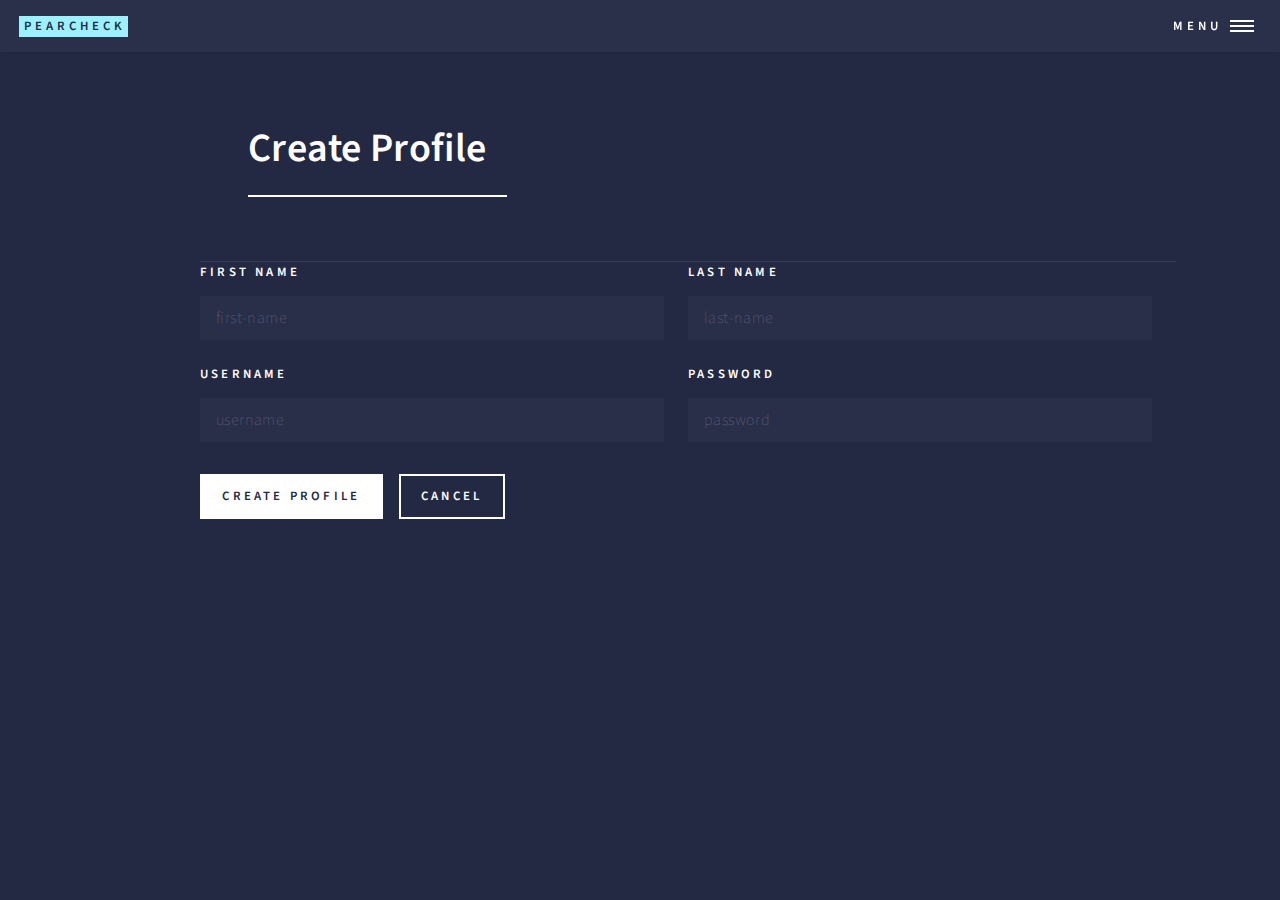
<file: login.html>
<!DOCTYPE HTML>
<!--
	Forty by HTML5 UP
	html5up.net | @ajlkn
	Free for personal and commercial use under the CCA 3.0 license (html5up.net/license)
-->
<html>
	<head>
		<title>PearCheck</title>
		<meta charset='utf-8' />
		<meta name='viewport' content='width=device-width, initial-scale=1, user-scalable=no' />
		<link rel='stylesheet' href='assets/css/main.css' />
		<link rel='stylesheet' href="assets/css/login.css"/>
		<noscript><link rel='stylesheet' href='assets/css/noscript.css' /></noscript>

	</head>
	<body class='is-preload' onload='startLogin()'>

		<!-- Wrapper -->
			<div id='wrapper'>

				<div class="top" id="top">
					<!-- Header -->
					<header id='header'>
						<a href='index.html' class='logo'><strong>PearCheck</strong></a>
						<nav>
							<a href='#menu'>Menu</a>
						</nav>
					</header>

					<!-- Menu -->
					<nav id='menu'>
						<ul class='links'>
							<li><a href='index.html'>Home</a></li>
							<li><a href='more.html'>About Us</a></li>
						</ul>
					</nav>
				</div>

				<!-- <div class="sidenav">
					<ul id='teacher list'>
						<li id="teacher"><button value="t1">Teacher Template</button></li>
					</ul>
				</div> -->

				<div class="main">
					<!-- Main -->
					<div id='main' class='alt'>

						<!-- One -->
							<section id='one'>
								<div class='inner'>
									<header class='major'>
										<h1 id='login header'>Log In</h1>
									</header>
								</div>
							</section>

					</div>

					<!-- Log In -->
					<section id='one'>
						<div class='inner'>
							<section>
								<form method='get' onsubmit='return login(this)' id='form'>
									<div class='fields' id='credentials'>
										<div class='field half'>
											<label for='username'>Username</label>
											<input type='text' name='username' placeholder="username"  id='username' />
										</div>	
										<div class='field half'>
											<label for='password'>Password</label>
											<input type='password' name='text' placeholder="password" id='password' />
										</div>
									</div>
									<ul class='actions'>
										<li><input type='submit' value='Login' class='primary' id='login button'/></li>
										<li><input type='reset' value='Clear' id="clear" /></li>
										<li><button type = 'button' value="Create" class="primary" id="create button" onclick="createTeacher()">Create Profile</button></li>
									</ul>
								</form>
							
							</section>
						</div>
					</section>
				</div>
			</div>

		<!-- Scripts -->
		<script src='assets/js/jquery.min.js'></script>
		<script src='assets/js/jquery.scrolly.min.js'></script>
		<script src='assets/js/jquery.scrollex.min.js'></script>
		<script src='assets/js/browser.min.js'></script>
		<script src='assets/js/breakpoints.min.js'></script>
		<script src='assets/js/util.js'></script>
		<script src='assets/js/main.js'></script>

	<!-- custom scripts -->
		<script src='assets/js/login.js'></script>
	</body>
</html>
</file>
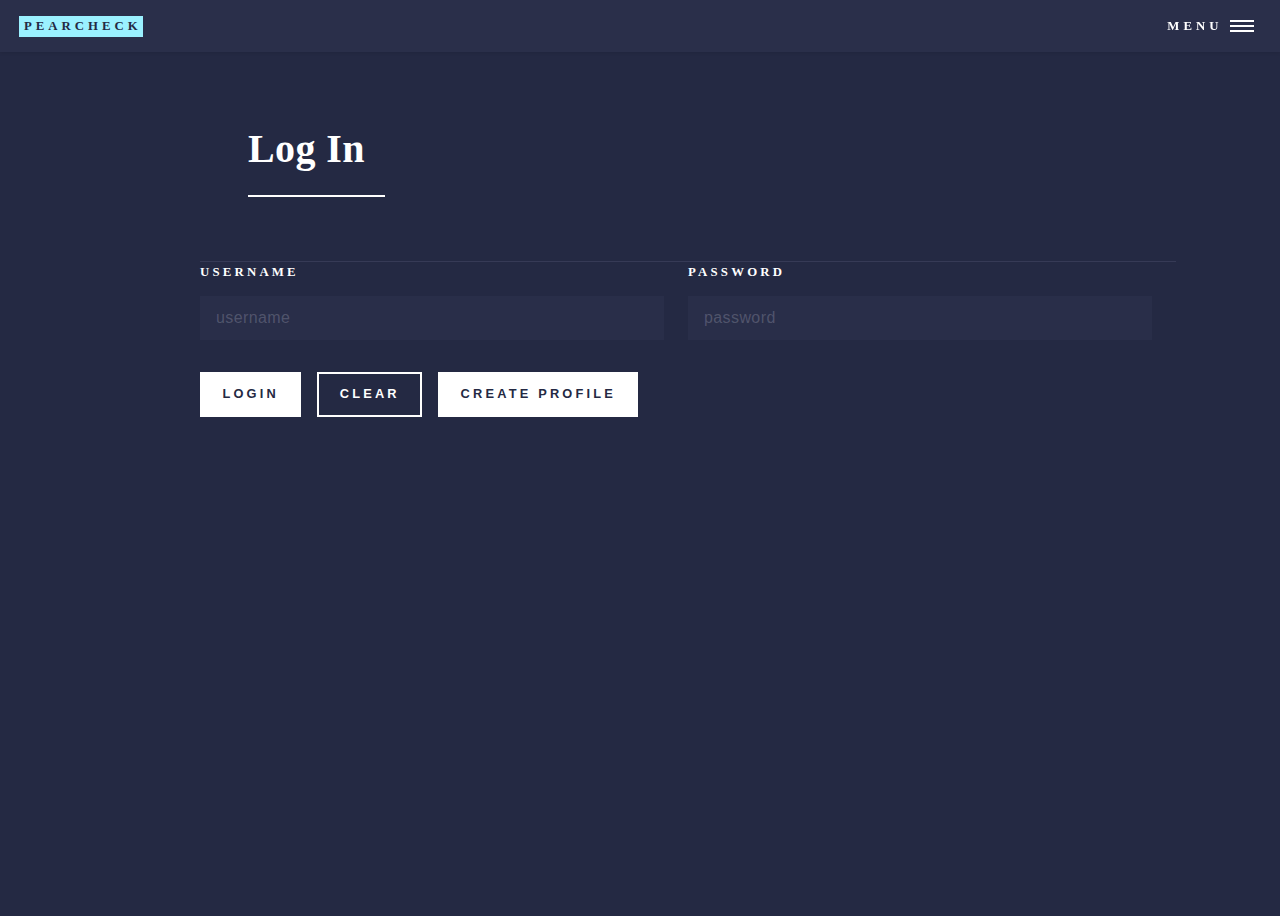
<file: seating.html>
<!DOCTYPE HTML>
<!--
	Forty by HTML5 UP
	html5up.net | @ajlkn
	Free for personal and commercial use under the CCA 3.0 license (html5up.net/license)
-->
<html>
	<head>
		<title>PearCheck</title>
		<meta charset='utf-8' />
		<meta name='viewport' content='width=device-width, initial-scale=1, user-scalable=no' />
		<link rel='stylesheet' href='assets/css/main.css' />
		<link rel='stylesheet' href='assets/css/seating.css' />
		<noscript><link rel='stylesheet' href='assets/css/noscript.css' /></noscript>
	</head>
	<body class='is-preload' onload='startSeating()'>

		<div class="grid_container">
		`	<!-- Wrapper -->
			<div id='wrapper'>

				<div class="top" id="top">
					<!-- Header -->
					<header id='header'>
						<a href='index.html' class='logo' id='logo'><strong>PearCheck</strong></a>
						<nav>
							<a href='#menu'>Menu</a>
						</nav>
					</header>

					<!-- Menu -->
					<nav id='menu'>
						<ul class='links'>
							<li><a href='index.html'>Home</a></li>
							<li><a href='attendance.html'>Check-In</a></li>
							<li><a href='more.html'>About Us</a></li>
						</ul>
						<ul class='actions stacked'>
							<li><a href='login.html' class='button fit'>Log Out</a></li>
						</ul>
					</nav>
				</div>

				<div class="sidenav">
					<ul id='period list'>
						<li><button id="period1" onclick="showPeriod(0)">Period 1</button></li>
						<li><button id="period2" onclick="showPeriod(1)">Period 2</button></li>
						<li><button id="period3" onclick="showPeriod(2)">Period 3</button></li>
						<li><button id="period4" onclick="showPeriod(3)">Period 4</button></li>
						<li><button id="period5" onclick="showPeriod(4)">Period 5</button></li>
						<li><button id="period6" onclick="showPeriod(5)">Period 6</button></li>
					</ul>
				</div>

				<div class="main">
					<!-- Main -->
					<div id='main' class='alt'>

						<!-- One -->
						<section id='one'>
							<div class='inner'>
								<div>
									<header class='major'>
										<h1>Seating Chart</h1>
									</header>
									<!-- <span class='image main'><img src='images/pic11.jpg' alt='' /></span> -->
									<table id='grid'></table>
									<div id='editToggles' style='float:left'>
										<button onclick='toggleEdit()' id='editButton'>edit layout</button>
									</div>
									<div id='dimensions' style='width:100px;display:flex;align-items:center'></div>
								</div>
								<br>
								<br id="after edit button">
								<div>
									<header class='major' id="roster header">
										<h1>Class Roster</h1>
										<button onclick="createStudent()">Create New Student</button>
									</header>
								</div>
							</div>
						</section>

					</div>
				</div>
			</div>
		</div>
			

		<!-- Scripts -->
			<script src='assets/js/jquery.min.js'></script>
			<script src='assets/js/jquery.scrolly.min.js'></script>
			<script src='assets/js/jquery.scrollex.min.js'></script>
			<script src='assets/js/browser.min.js'></script>
			<script src='assets/js/breakpoints.min.js'></script>
			<script src='assets/js/util.js'></script>
			<script src='assets/js/main.js'></script>

		<!-- custom scripts -->
			<script src='assets/js/seating.js'></script>
	</body>
</html>
</file>
<file: assets/css/login.css>
body {
    font-family: Source Sans Pro;
    height: 100vh;
    width: 100vw;
}

#wrapper {
    height: 100vh;
}

.sidenav {
    width: 200px;
    height: 100vh;
    float:left;
    /* background-color: #07485B; */
    position: fixed;
    top: 60px;
    left: 0;
    overflow-y: auto;
}

.sidenav ul li {
    text-decoration: none;
    font-size: 15px;
    color: #fff;
    display: block;
    padding: 20px 24px;
}

.sidenav ul li button:hover {
    color: #aaa8a8;
}

.main {
    float: left;
    margin-left: 200px;
}

#credentials {
    width: 1000px;
}
</file>
<file: assets/css/noscript.css>
/*
	Forty by HTML5 UP
	html5up.net | @ajlkn
	Free for personal and commercial use under the CCA 3.0 license (html5up.net/license)
*/

/* Banner */

	body.is-preload #banner:after {
		opacity: 0.85;
	}

	body.is-preload #banner > .inner {
		-moz-filter: none;
		-webkit-filter: none;
		-ms-filter: none;
		filter: none;
		-moz-transform: none;
		-webkit-transform: none;
		-ms-transform: none;
		transform: none;
		opacity: 1;
	}
</file>
<file: assets/css/seating.css>
.grid {
        border-collapse: collapse;
        table-layout: fixed;

    }
    .grid td {
        cursor: pointer;
        border: 1px solid #ccc;
        text-align: center;
        font-family: sans-serif;
        font-size: 13px;
        background-color: #07485B;
        word-wrap: break-word;
    }
    .grid td.clicked {
        background-color:yellow;
        font-weight:bold; color:red;
    }
    .grid td:hover {
        opacity: 0.5;
    }

    #wrapper {
        height: 100vh;
    }

    .sidenav {
        width: 200px;
        height: 100vh;
        float:left;
        /* background-color: #07485B; */
        position: fixed;
        top: 60px;
        left: 0;
        overflow-y: auto;
    }

    .sidenav ul li {
        text-decoration: none;
        font-size: 15px;
        color: #fff;
        display: block;
        padding: 20px 24px;
    }

    .sidenav ul li button:hover {
        color: #aaa8a8;
    }

    .main {
        float: left;
        margin-left: 200px;
    }

    #cancelEdit {
        margin-left: 20px;
    }

    #width-text {
        margin-right: 10px;
        margin-top: 30px;
        color: white;
        font-weight: bold;
    }

    #width {
        color: black;
        font-weight: bold;
        width: 50px;
    }

    #height-text {
        margin-left: 20px;
        margin-right: 10px;
        margin-top: 30px;
        color: white;
        font-weight: bold;
    }

    #height {
        color: black;
        font-weight: bold;
        width: 50px;
    }

    #dimensions {
        margin-top: 10px;
    }

    #field {
        margin-right: 100px;
    }

    #unlisted-students {
        clear: both;
        color: red;
        margin-top: 30px;
    }

    html {
        overflow-x: hidden;
    }

    body {
        font-family: Source Sans Pro;
        height: 100vh;
        width: 100vw;
    }
</file>
<file: assets/css/main.css>
@import url(fontawesome-all.min.css);
@import url("https://fonts.googleapis.com/css?family=Source+Sans+Pro:300,300italic,600,600italic");

/*
	Forty by HTML5 UP
	html5up.net | @ajlkn
	Free for personal and commercial use under the CCA 3.0 license (html5up.net/license)
*/

html, body, div, span, applet, object,
iframe, h1, h2, h3, h4, h5, h6, p, blockquote,
pre, a, abbr, acronym, address, big, cite,
code, del, dfn, em, img, ins, kbd, q, s, samp,
small, strike, strong, sub, sup, tt, var, b,
u, i, center, dl, dt, dd, ol, ul, li, fieldset,
form, label, legend, table, caption, tbody,
tfoot, thead, tr, th, td, article, aside,
canvas, details, embed, figure, figcaption,
footer, header, hgroup, menu, nav, output, ruby,
section, summary, time, mark, audio, video {
	margin: 0;
	padding: 0;
	border: 0;
	font-size: 100%;
	font: inherit;
	vertical-align: baseline;}

article, aside, details, figcaption, figure,
footer, header, hgroup, menu, nav, section {
	display: block;}

body {
	line-height: 1;
}

ol, ul {
	list-style: none;
}

blockquote, q {
	quotes: none;
}

	blockquote:before, blockquote:after, q:before, q:after {
		content: '';
		content: none;
	}

table {
	border-collapse: collapse;
	border-spacing: 0;
}

body {
	-webkit-text-size-adjust: none;
}

mark {
	background-color: transparent;
	color: inherit;
}

input::-moz-focus-inner {
	border: 0;
	padding: 0;
}

input, select, textarea {
	-moz-appearance: none;
	-webkit-appearance: none;
	-ms-appearance: none;
	appearance: none;
}

/* Basic */

	@-ms-viewport {
		width: device-width;
	}

	body {
		-ms-overflow-style: scrollbar;
	}

	@media screen and (max-width: 480px) {

		html, body {
			min-width: 320px;
		}

	}

	html {
		box-sizing: border-box;
	}

	*, *:before, *:after {
		box-sizing: inherit;
	}

	body {
		background: #242943;
	}

		body.is-preload *, body.is-preload *:before, body.is-preload *:after {
			-moz-animation: none !important;
			-webkit-animation: none !important;
			-ms-animation: none !important;
			animation: none !important;
			-moz-transition: none !important;
			-webkit-transition: none !important;
			-ms-transition: none !important;
			transition: none !important;
		}

/* Type */

	body, input, select, textarea {
		color: #ffffff;
		font-family: "Source Sans Pro", Helvetica, sans-serif;
		font-size: 17pt;
		font-weight: 300;
		letter-spacing: 0.025em;
		line-height: 1.65;
	}

		@media screen and (max-width: 1680px) {

			body, input, select, textarea {
				font-size: 14pt;
			}

		}

		@media screen and (max-width: 1280px) {

			body, input, select, textarea {
				font-size: 12pt;
			}

		}

		@media screen and (max-width: 360px) {

			body, input, select, textarea {
				font-size: 11pt;
			}

		}

	a {
		-moz-transition: color 0.2s ease-in-out, border-bottom-color 0.2s ease-in-out;
		-webkit-transition: color 0.2s ease-in-out, border-bottom-color 0.2s ease-in-out;
		-ms-transition: color 0.2s ease-in-out, border-bottom-color 0.2s ease-in-out;
		transition: color 0.2s ease-in-out, border-bottom-color 0.2s ease-in-out;
		border-bottom: dotted 1px;
		color: inherit;
		text-decoration: none;
	}

		a:hover {
			border-bottom-color: transparent;
			color: #9bf1ff !important;
		}

		a:active {
			color: #53e3fb !important;
		}

	strong, b {
		color: #ffffff;
		font-weight: 600;
	}

	em, i {
		font-style: italic;
	}

	p {
		margin: 0 0 2em 0;
	}

	h1, h2, h3, h4, h5, h6 {
		color: #ffffff;
		font-weight: 600;
		line-height: 1.65;
		margin: 0 0 1em 0;
	}

		h1 a, h2 a, h3 a, h4 a, h5 a, h6 a {
			color: inherit;
			border-bottom: 0;
		}

	h1 {
		font-size: 2.5em;
	}

	h2 {
		font-size: 1.75em;
	}

	h3 {
		font-size: 1.35em;
	}

	h4 {
		font-size: 1.1em;
	}

	h5 {
		font-size: 0.9em;
	}

	h6 {
		font-size: 0.7em;
	}

	@media screen and (max-width: 736px) {

		h1 {
			font-size: 2em;
		}

		h2 {
			font-size: 1.5em;
		}

		h3 {
			font-size: 1.25em;
		}

	}

	sub {
		font-size: 0.8em;
		position: relative;
		top: 0.5em;
	}

	sup {
		font-size: 0.8em;
		position: relative;
		top: -0.5em;
	}

	blockquote {
		border-left: solid 4px rgba(212, 212, 255, 0.1);
		font-style: italic;
		margin: 0 0 2em 0;
		padding: 0.5em 0 0.5em 2em;
	}

	code {
		background: rgba(212, 212, 255, 0.035);
		font-family: "Courier New", monospace;
		font-size: 0.9em;
		margin: 0 0.25em;
		padding: 0.25em 0.65em;
	}

	pre {
		-webkit-overflow-scrolling: touch;
		font-family: "Courier New", monospace;
		font-size: 0.9em;
		margin: 0 0 2em 0;
	}

		pre code {
			display: block;
			line-height: 1.75;
			padding: 1em 1.5em;
			overflow-x: auto;
		}

	hr {
		border: 0;
		border-bottom: solid 1px rgba(212, 212, 255, 0.1);
		margin: 2em 0;
	}

		hr.major {
			margin: 3em 0;
		}

	.align-left {
		text-align: left;
	}

	.align-center {
		text-align: center;
	}

	.align-right {
		text-align: right;
	}

/* Row */

	.row {
		display: flex;
		flex-wrap: wrap;
		box-sizing: border-box;
		align-items: stretch;
	}

		.row > * {
			box-sizing: border-box;
		}

		.row.gtr-uniform > * > :last-child {
			margin-bottom: 0;
		}

		.row.aln-left {
			justify-content: flex-start;
		}

		.row.aln-center {
			justify-content: center;
		}

		.row.aln-right {
			justify-content: flex-end;
		}

		.row.aln-top {
			align-items: flex-start;
		}

		.row.aln-middle {
			align-items: center;
		}

		.row.aln-bottom {
			align-items: flex-end;
		}

		.row > .imp {
			order: -1;
		}

		.row > .col-1 {
			width: 8.33333%;
		}

		.row > .off-1 {
			margin-left: 8.33333%;
		}

		.row > .col-2 {
			width: 16.66667%;
		}

		.row > .off-2 {
			margin-left: 16.66667%;
		}

		.row > .col-3 {
			width: 25%;
		}

		.row > .off-3 {
			margin-left: 25%;
		}

		.row > .col-4 {
			width: 33.33333%;
		}

		.row > .off-4 {
			margin-left: 33.33333%;
		}

		.row > .col-5 {
			width: 41.66667%;
		}

		.row > .off-5 {
			margin-left: 41.66667%;
		}

		.row > .col-6 {
			width: 50%;
		}

		.row > .off-6 {
			margin-left: 50%;
		}

		.row > .col-7 {
			width: 58.33333%;
		}

		.row > .off-7 {
			margin-left: 58.33333%;
		}

		.row > .col-8 {
			width: 66.66667%;
		}

		.row > .off-8 {
			margin-left: 66.66667%;
		}

		.row > .col-9 {
			width: 75%;
		}

		.row > .off-9 {
			margin-left: 75%;
		}

		.row > .col-10 {
			width: 83.33333%;
		}

		.row > .off-10 {
			margin-left: 83.33333%;
		}

		.row > .col-11 {
			width: 91.66667%;
		}

		.row > .off-11 {
			margin-left: 91.66667%;
		}

		.row > .col-12 {
			width: 100%;
		}

		.row > .off-12 {
			margin-left: 100%;
		}

		.row.gtr-0 {
			margin-top: 0;
			margin-left: 0em;
		}

			.row.gtr-0 > * {
				padding: 0 0 0 0em;
			}

			.row.gtr-0.gtr-uniform {
				margin-top: 0em;
			}

				.row.gtr-0.gtr-uniform > * {
					padding-top: 0em;
				}

		.row.gtr-25 {
			margin-top: 0;
			margin-left: -0.5em;
		}

			.row.gtr-25 > * {
				padding: 0 0 0 0.5em;
			}

			.row.gtr-25.gtr-uniform {
				margin-top: -0.5em;
			}

				.row.gtr-25.gtr-uniform > * {
					padding-top: 0.5em;
				}

		.row.gtr-50 {
			margin-top: 0;
			margin-left: -1em;
		}

			.row.gtr-50 > * {
				padding: 0 0 0 1em;
			}

			.row.gtr-50.gtr-uniform {
				margin-top: -1em;
			}

				.row.gtr-50.gtr-uniform > * {
					padding-top: 1em;
				}

		.row {
			margin-top: 0;
			margin-left: -2em;
		}

			.row > * {
				padding: 0 0 0 2em;
			}

			.row.gtr-uniform {
				margin-top: -2em;
			}

				.row.gtr-uniform > * {
					padding-top: 2em;
				}

		.row.gtr-150 {
			margin-top: 0;
			margin-left: -3em;
		}

			.row.gtr-150 > * {
				padding: 0 0 0 3em;
			}

			.row.gtr-150.gtr-uniform {
				margin-top: -3em;
			}

				.row.gtr-150.gtr-uniform > * {
					padding-top: 3em;
				}

		.row.gtr-200 {
			margin-top: 0;
			margin-left: -4em;
		}

			.row.gtr-200 > * {
				padding: 0 0 0 4em;
			}

			.row.gtr-200.gtr-uniform {
				margin-top: -4em;
			}

				.row.gtr-200.gtr-uniform > * {
					padding-top: 4em;
				}

		@media screen and (max-width: 1680px) {

			.row {
				display: flex;
				flex-wrap: wrap;
				box-sizing: border-box;
				align-items: stretch;
			}

				.row > * {
					box-sizing: border-box;
				}

				.row.gtr-uniform > * > :last-child {
					margin-bottom: 0;
				}

				.row.aln-left {
					justify-content: flex-start;
				}

				.row.aln-center {
					justify-content: center;
				}

				.row.aln-right {
					justify-content: flex-end;
				}

				.row.aln-top {
					align-items: flex-start;
				}

				.row.aln-middle {
					align-items: center;
				}

				.row.aln-bottom {
					align-items: flex-end;
				}

				.row > .imp-xlarge {
					order: -1;
				}

				.row > .col-1-xlarge {
					width: 8.33333%;
				}

				.row > .off-1-xlarge {
					margin-left: 8.33333%;
				}

				.row > .col-2-xlarge {
					width: 16.66667%;
				}

				.row > .off-2-xlarge {
					margin-left: 16.66667%;
				}

				.row > .col-3-xlarge {
					width: 25%;
				}

				.row > .off-3-xlarge {
					margin-left: 25%;
				}

				.row > .col-4-xlarge {
					width: 33.33333%;
				}

				.row > .off-4-xlarge {
					margin-left: 33.33333%;
				}

				.row > .col-5-xlarge {
					width: 41.66667%;
				}

				.row > .off-5-xlarge {
					margin-left: 41.66667%;
				}

				.row > .col-6-xlarge {
					width: 50%;
				}

				.row > .off-6-xlarge {
					margin-left: 50%;
				}

				.row > .col-7-xlarge {
					width: 58.33333%;
				}

				.row > .off-7-xlarge {
					margin-left: 58.33333%;
				}

				.row > .col-8-xlarge {
					width: 66.66667%;
				}

				.row > .off-8-xlarge {
					margin-left: 66.66667%;
				}

				.row > .col-9-xlarge {
					width: 75%;
				}

				.row > .off-9-xlarge {
					margin-left: 75%;
				}

				.row > .col-10-xlarge {
					width: 83.33333%;
				}

				.row > .off-10-xlarge {
					margin-left: 83.33333%;
				}

				.row > .col-11-xlarge {
					width: 91.66667%;
				}

				.row > .off-11-xlarge {
					margin-left: 91.66667%;
				}

				.row > .col-12-xlarge {
					width: 100%;
				}

				.row > .off-12-xlarge {
					margin-left: 100%;
				}

				.row.gtr-0 {
					margin-top: 0;
					margin-left: 0em;
				}

					.row.gtr-0 > * {
						padding: 0 0 0 0em;
					}

					.row.gtr-0.gtr-uniform {
						margin-top: 0em;
					}

						.row.gtr-0.gtr-uniform > * {
							padding-top: 0em;
						}

				.row.gtr-25 {
					margin-top: 0;
					margin-left: -0.5em;
				}

					.row.gtr-25 > * {
						padding: 0 0 0 0.5em;
					}

					.row.gtr-25.gtr-uniform {
						margin-top: -0.5em;
					}

						.row.gtr-25.gtr-uniform > * {
							padding-top: 0.5em;
						}

				.row.gtr-50 {
					margin-top: 0;
					margin-left: -1em;
				}

					.row.gtr-50 > * {
						padding: 0 0 0 1em;
					}

					.row.gtr-50.gtr-uniform {
						margin-top: -1em;
					}

						.row.gtr-50.gtr-uniform > * {
							padding-top: 1em;
						}

				.row {
					margin-top: 0;
					margin-left: -2em;
				}

					.row > * {
						padding: 0 0 0 2em;
					}

					.row.gtr-uniform {
						margin-top: -2em;
					}

						.row.gtr-uniform > * {
							padding-top: 2em;
						}

				.row.gtr-150 {
					margin-top: 0;
					margin-left: -3em;
				}

					.row.gtr-150 > * {
						padding: 0 0 0 3em;
					}

					.row.gtr-150.gtr-uniform {
						margin-top: -3em;
					}

						.row.gtr-150.gtr-uniform > * {
							padding-top: 3em;
						}

				.row.gtr-200 {
					margin-top: 0;
					margin-left: -4em;
				}

					.row.gtr-200 > * {
						padding: 0 0 0 4em;
					}

					.row.gtr-200.gtr-uniform {
						margin-top: -4em;
					}

						.row.gtr-200.gtr-uniform > * {
							padding-top: 4em;
						}

		}

		@media screen and (max-width: 1280px) {

			.row {
				display: flex;
				flex-wrap: wrap;
				box-sizing: border-box;
				align-items: stretch;
			}

				.row > * {
					box-sizing: border-box;
				}

				.row.gtr-uniform > * > :last-child {
					margin-bottom: 0;
				}

				.row.aln-left {
					justify-content: flex-start;
				}

				.row.aln-center {
					justify-content: center;
				}

				.row.aln-right {
					justify-content: flex-end;
				}

				.row.aln-top {
					align-items: flex-start;
				}

				.row.aln-middle {
					align-items: center;
				}

				.row.aln-bottom {
					align-items: flex-end;
				}

				.row > .imp-large {
					order: -1;
				}

				.row > .col-1-large {
					width: 8.33333%;
				}

				.row > .off-1-large {
					margin-left: 8.33333%;
				}

				.row > .col-2-large {
					width: 16.66667%;
				}

				.row > .off-2-large {
					margin-left: 16.66667%;
				}

				.row > .col-3-large {
					width: 25%;
				}

				.row > .off-3-large {
					margin-left: 25%;
				}

				.row > .col-4-large {
					width: 33.33333%;
				}

				.row > .off-4-large {
					margin-left: 33.33333%;
				}

				.row > .col-5-large {
					width: 41.66667%;
				}

				.row > .off-5-large {
					margin-left: 41.66667%;
				}

				.row > .col-6-large {
					width: 50%;
				}

				.row > .off-6-large {
					margin-left: 50%;
				}

				.row > .col-7-large {
					width: 58.33333%;
				}

				.row > .off-7-large {
					margin-left: 58.33333%;
				}

				.row > .col-8-large {
					width: 66.66667%;
				}

				.row > .off-8-large {
					margin-left: 66.66667%;
				}

				.row > .col-9-large {
					width: 75%;
				}

				.row > .off-9-large {
					margin-left: 75%;
				}

				.row > .col-10-large {
					width: 83.33333%;
				}

				.row > .off-10-large {
					margin-left: 83.33333%;
				}

				.row > .col-11-large {
					width: 91.66667%;
				}

				.row > .off-11-large {
					margin-left: 91.66667%;
				}

				.row > .col-12-large {
					width: 100%;
				}

				.row > .off-12-large {
					margin-left: 100%;
				}

				.row.gtr-0 {
					margin-top: 0;
					margin-left: 0em;
				}

					.row.gtr-0 > * {
						padding: 0 0 0 0em;
					}

					.row.gtr-0.gtr-uniform {
						margin-top: 0em;
					}

						.row.gtr-0.gtr-uniform > * {
							padding-top: 0em;
						}

				.row.gtr-25 {
					margin-top: 0;
					margin-left: -0.375em;
				}

					.row.gtr-25 > * {
						padding: 0 0 0 0.375em;
					}

					.row.gtr-25.gtr-uniform {
						margin-top: -0.375em;
					}

						.row.gtr-25.gtr-uniform > * {
							padding-top: 0.375em;
						}

				.row.gtr-50 {
					margin-top: 0;
					margin-left: -0.75em;
				}

					.row.gtr-50 > * {
						padding: 0 0 0 0.75em;
					}

					.row.gtr-50.gtr-uniform {
						margin-top: -0.75em;
					}

						.row.gtr-50.gtr-uniform > * {
							padding-top: 0.75em;
						}

				.row {
					margin-top: 0;
					margin-left: -1.5em;
				}

					.row > * {
						padding: 0 0 0 1.5em;
					}

					.row.gtr-uniform {
						margin-top: -1.5em;
					}

						.row.gtr-uniform > * {
							padding-top: 1.5em;
						}

				.row.gtr-150 {
					margin-top: 0;
					margin-left: -2.25em;
				}

					.row.gtr-150 > * {
						padding: 0 0 0 2.25em;
					}

					.row.gtr-150.gtr-uniform {
						margin-top: -2.25em;
					}

						.row.gtr-150.gtr-uniform > * {
							padding-top: 2.25em;
						}

				.row.gtr-200 {
					margin-top: 0;
					margin-left: -3em;
				}

					.row.gtr-200 > * {
						padding: 0 0 0 3em;
					}

					.row.gtr-200.gtr-uniform {
						margin-top: -3em;
					}

						.row.gtr-200.gtr-uniform > * {
							padding-top: 3em;
						}

		}

		@media screen and (max-width: 980px) {

			.row {
				display: flex;
				flex-wrap: wrap;
				box-sizing: border-box;
				align-items: stretch;
			}

				.row > * {
					box-sizing: border-box;
				}

				.row.gtr-uniform > * > :last-child {
					margin-bottom: 0;
				}

				.row.aln-left {
					justify-content: flex-start;
				}

				.row.aln-center {
					justify-content: center;
				}

				.row.aln-right {
					justify-content: flex-end;
				}

				.row.aln-top {
					align-items: flex-start;
				}

				.row.aln-middle {
					align-items: center;
				}

				.row.aln-bottom {
					align-items: flex-end;
				}

				.row > .imp-medium {
					order: -1;
				}

				.row > .col-1-medium {
					width: 8.33333%;
				}

				.row > .off-1-medium {
					margin-left: 8.33333%;
				}

				.row > .col-2-medium {
					width: 16.66667%;
				}

				.row > .off-2-medium {
					margin-left: 16.66667%;
				}

				.row > .col-3-medium {
					width: 25%;
				}

				.row > .off-3-medium {
					margin-left: 25%;
				}

				.row > .col-4-medium {
					width: 33.33333%;
				}

				.row > .off-4-medium {
					margin-left: 33.33333%;
				}

				.row > .col-5-medium {
					width: 41.66667%;
				}

				.row > .off-5-medium {
					margin-left: 41.66667%;
				}

				.row > .col-6-medium {
					width: 50%;
				}

				.row > .off-6-medium {
					margin-left: 50%;
				}

				.row > .col-7-medium {
					width: 58.33333%;
				}

				.row > .off-7-medium {
					margin-left: 58.33333%;
				}

				.row > .col-8-medium {
					width: 66.66667%;
				}

				.row > .off-8-medium {
					margin-left: 66.66667%;
				}

				.row > .col-9-medium {
					width: 75%;
				}

				.row > .off-9-medium {
					margin-left: 75%;
				}

				.row > .col-10-medium {
					width: 83.33333%;
				}

				.row > .off-10-medium {
					margin-left: 83.33333%;
				}

				.row > .col-11-medium {
					width: 91.66667%;
				}

				.row > .off-11-medium {
					margin-left: 91.66667%;
				}

				.row > .col-12-medium {
					width: 100%;
				}

				.row > .off-12-medium {
					margin-left: 100%;
				}

				.row.gtr-0 {
					margin-top: 0;
					margin-left: 0em;
				}

					.row.gtr-0 > * {
						padding: 0 0 0 0em;
					}

					.row.gtr-0.gtr-uniform {
						margin-top: 0em;
					}

						.row.gtr-0.gtr-uniform > * {
							padding-top: 0em;
						}

				.row.gtr-25 {
					margin-top: 0;
					margin-left: -0.375em;
				}

					.row.gtr-25 > * {
						padding: 0 0 0 0.375em;
					}

					.row.gtr-25.gtr-uniform {
						margin-top: -0.375em;
					}

						.row.gtr-25.gtr-uniform > * {
							padding-top: 0.375em;
						}

				.row.gtr-50 {
					margin-top: 0;
					margin-left: -0.75em;
				}

					.row.gtr-50 > * {
						padding: 0 0 0 0.75em;
					}

					.row.gtr-50.gtr-uniform {
						margin-top: -0.75em;
					}

						.row.gtr-50.gtr-uniform > * {
							padding-top: 0.75em;
						}

				.row {
					margin-top: 0;
					margin-left: -1.5em;
				}

					.row > * {
						padding: 0 0 0 1.5em;
					}

					.row.gtr-uniform {
						margin-top: -1.5em;
					}

						.row.gtr-uniform > * {
							padding-top: 1.5em;
						}

				.row.gtr-150 {
					margin-top: 0;
					margin-left: -2.25em;
				}

					.row.gtr-150 > * {
						padding: 0 0 0 2.25em;
					}

					.row.gtr-150.gtr-uniform {
						margin-top: -2.25em;
					}

						.row.gtr-150.gtr-uniform > * {
							padding-top: 2.25em;
						}

				.row.gtr-200 {
					margin-top: 0;
					margin-left: -3em;
				}

					.row.gtr-200 > * {
						padding: 0 0 0 3em;
					}

					.row.gtr-200.gtr-uniform {
						margin-top: -3em;
					}

						.row.gtr-200.gtr-uniform > * {
							padding-top: 3em;
						}

		}

		@media screen and (max-width: 736px) {

			.row {
				display: flex;
				flex-wrap: wrap;
				box-sizing: border-box;
				align-items: stretch;
			}

				.row > * {
					box-sizing: border-box;
				}

				.row.gtr-uniform > * > :last-child {
					margin-bottom: 0;
				}

				.row.aln-left {
					justify-content: flex-start;
				}

				.row.aln-center {
					justify-content: center;
				}

				.row.aln-right {
					justify-content: flex-end;
				}

				.row.aln-top {
					align-items: flex-start;
				}

				.row.aln-middle {
					align-items: center;
				}

				.row.aln-bottom {
					align-items: flex-end;
				}

				.row > .imp-small {
					order: -1;
				}

				.row > .col-1-small {
					width: 8.33333%;
				}

				.row > .off-1-small {
					margin-left: 8.33333%;
				}

				.row > .col-2-small {
					width: 16.66667%;
				}

				.row > .off-2-small {
					margin-left: 16.66667%;
				}

				.row > .col-3-small {
					width: 25%;
				}

				.row > .off-3-small {
					margin-left: 25%;
				}

				.row > .col-4-small {
					width: 33.33333%;
				}

				.row > .off-4-small {
					margin-left: 33.33333%;
				}

				.row > .col-5-small {
					width: 41.66667%;
				}

				.row > .off-5-small {
					margin-left: 41.66667%;
				}

				.row > .col-6-small {
					width: 50%;
				}

				.row > .off-6-small {
					margin-left: 50%;
				}

				.row > .col-7-small {
					width: 58.33333%;
				}

				.row > .off-7-small {
					margin-left: 58.33333%;
				}

				.row > .col-8-small {
					width: 66.66667%;
				}

				.row > .off-8-small {
					margin-left: 66.66667%;
				}

				.row > .col-9-small {
					width: 75%;
				}

				.row > .off-9-small {
					margin-left: 75%;
				}

				.row > .col-10-small {
					width: 83.33333%;
				}

				.row > .off-10-small {
					margin-left: 83.33333%;
				}

				.row > .col-11-small {
					width: 91.66667%;
				}

				.row > .off-11-small {
					margin-left: 91.66667%;
				}

				.row > .col-12-small {
					width: 100%;
				}

				.row > .off-12-small {
					margin-left: 100%;
				}

				.row.gtr-0 {
					margin-top: 0;
					margin-left: 0em;
				}

					.row.gtr-0 > * {
						padding: 0 0 0 0em;
					}

					.row.gtr-0.gtr-uniform {
						margin-top: 0em;
					}

						.row.gtr-0.gtr-uniform > * {
							padding-top: 0em;
						}

				.row.gtr-25 {
					margin-top: 0;
					margin-left: -0.3125em;
				}

					.row.gtr-25 > * {
						padding: 0 0 0 0.3125em;
					}

					.row.gtr-25.gtr-uniform {
						margin-top: -0.3125em;
					}

						.row.gtr-25.gtr-uniform > * {
							padding-top: 0.3125em;
						}

				.row.gtr-50 {
					margin-top: 0;
					margin-left: -0.625em;
				}

					.row.gtr-50 > * {
						padding: 0 0 0 0.625em;
					}

					.row.gtr-50.gtr-uniform {
						margin-top: -0.625em;
					}

						.row.gtr-50.gtr-uniform > * {
							padding-top: 0.625em;
						}

				.row {
					margin-top: 0;
					margin-left: -1.25em;
				}

					.row > * {
						padding: 0 0 0 1.25em;
					}

					.row.gtr-uniform {
						margin-top: -1.25em;
					}

						.row.gtr-uniform > * {
							padding-top: 1.25em;
						}

				.row.gtr-150 {
					margin-top: 0;
					margin-left: -1.875em;
				}

					.row.gtr-150 > * {
						padding: 0 0 0 1.875em;
					}

					.row.gtr-150.gtr-uniform {
						margin-top: -1.875em;
					}

						.row.gtr-150.gtr-uniform > * {
							padding-top: 1.875em;
						}

				.row.gtr-200 {
					margin-top: 0;
					margin-left: -2.5em;
				}

					.row.gtr-200 > * {
						padding: 0 0 0 2.5em;
					}

					.row.gtr-200.gtr-uniform {
						margin-top: -2.5em;
					}

						.row.gtr-200.gtr-uniform > * {
							padding-top: 2.5em;
						}

		}

		@media screen and (max-width: 480px) {

			.row {
				display: flex;
				flex-wrap: wrap;
				box-sizing: border-box;
				align-items: stretch;
			}

				.row > * {
					box-sizing: border-box;
				}

				.row.gtr-uniform > * > :last-child {
					margin-bottom: 0;
				}

				.row.aln-left {
					justify-content: flex-start;
				}

				.row.aln-center {
					justify-content: center;
				}

				.row.aln-right {
					justify-content: flex-end;
				}

				.row.aln-top {
					align-items: flex-start;
				}

				.row.aln-middle {
					align-items: center;
				}

				.row.aln-bottom {
					align-items: flex-end;
				}

				.row > .imp-xsmall {
					order: -1;
				}

				.row > .col-1-xsmall {
					width: 8.33333%;
				}

				.row > .off-1-xsmall {
					margin-left: 8.33333%;
				}

				.row > .col-2-xsmall {
					width: 16.66667%;
				}

				.row > .off-2-xsmall {
					margin-left: 16.66667%;
				}

				.row > .col-3-xsmall {
					width: 25%;
				}

				.row > .off-3-xsmall {
					margin-left: 25%;
				}

				.row > .col-4-xsmall {
					width: 33.33333%;
				}

				.row > .off-4-xsmall {
					margin-left: 33.33333%;
				}

				.row > .col-5-xsmall {
					width: 41.66667%;
				}

				.row > .off-5-xsmall {
					margin-left: 41.66667%;
				}

				.row > .col-6-xsmall {
					width: 50%;
				}

				.row > .off-6-xsmall {
					margin-left: 50%;
				}

				.row > .col-7-xsmall {
					width: 58.33333%;
				}

				.row > .off-7-xsmall {
					margin-left: 58.33333%;
				}

				.row > .col-8-xsmall {
					width: 66.66667%;
				}

				.row > .off-8-xsmall {
					margin-left: 66.66667%;
				}

				.row > .col-9-xsmall {
					width: 75%;
				}

				.row > .off-9-xsmall {
					margin-left: 75%;
				}

				.row > .col-10-xsmall {
					width: 83.33333%;
				}

				.row > .off-10-xsmall {
					margin-left: 83.33333%;
				}

				.row > .col-11-xsmall {
					width: 91.66667%;
				}

				.row > .off-11-xsmall {
					margin-left: 91.66667%;
				}

				.row > .col-12-xsmall {
					width: 100%;
				}

				.row > .off-12-xsmall {
					margin-left: 100%;
				}

				.row.gtr-0 {
					margin-top: 0;
					margin-left: 0em;
				}

					.row.gtr-0 > * {
						padding: 0 0 0 0em;
					}

					.row.gtr-0.gtr-uniform {
						margin-top: 0em;
					}

						.row.gtr-0.gtr-uniform > * {
							padding-top: 0em;
						}

				.row.gtr-25 {
					margin-top: 0;
					margin-left: -0.3125em;
				}

					.row.gtr-25 > * {
						padding: 0 0 0 0.3125em;
					}

					.row.gtr-25.gtr-uniform {
						margin-top: -0.3125em;
					}

						.row.gtr-25.gtr-uniform > * {
							padding-top: 0.3125em;
						}

				.row.gtr-50 {
					margin-top: 0;
					margin-left: -0.625em;
				}

					.row.gtr-50 > * {
						padding: 0 0 0 0.625em;
					}

					.row.gtr-50.gtr-uniform {
						margin-top: -0.625em;
					}

						.row.gtr-50.gtr-uniform > * {
							padding-top: 0.625em;
						}

				.row {
					margin-top: 0;
					margin-left: -1.25em;
				}

					.row > * {
						padding: 0 0 0 1.25em;
					}

					.row.gtr-uniform {
						margin-top: -1.25em;
					}

						.row.gtr-uniform > * {
							padding-top: 1.25em;
						}

				.row.gtr-150 {
					margin-top: 0;
					margin-left: -1.875em;
				}

					.row.gtr-150 > * {
						padding: 0 0 0 1.875em;
					}

					.row.gtr-150.gtr-uniform {
						margin-top: -1.875em;
					}

						.row.gtr-150.gtr-uniform > * {
							padding-top: 1.875em;
						}

				.row.gtr-200 {
					margin-top: 0;
					margin-left: -2.5em;
				}

					.row.gtr-200 > * {
						padding: 0 0 0 2.5em;
					}

					.row.gtr-200.gtr-uniform {
						margin-top: -2.5em;
					}

						.row.gtr-200.gtr-uniform > * {
							padding-top: 2.5em;
						}

		}

/* Section/Article */

	section.special, article.special {
		text-align: center;
	}

	header.major {
		width: -moz-max-content;
		width: -webkit-max-content;
		width: -ms-max-content;
		width: max-content;
		margin-bottom: 2em;
	}

		header.major > :first-child {
			margin-bottom: 0;
			width: calc(100% + 0.5em);
		}

			header.major > :first-child:after {
				content: '';
				background-color: #ffffff;
				display: block;
				height: 2px;
				margin: 0.325em 0 0.5em 0;
				width: 100%;
			}

		header.major > p {
			font-size: 0.7em;
			font-weight: 600;
			letter-spacing: 0.25em;
			margin-bottom: 0;
			text-transform: uppercase;
		}

		body.is-ie header.major > :first-child:after {
			max-width: 9em;
		}

		body.is-ie header.major > h1:after {
			max-width: 100% !important;
		}

	@media screen and (max-width: 736px) {

		header.major > p br {
			display: none;
		}

	}

/* Form */

	form {
		margin: 0 0 2em 0;
	}

		form > :last-child {
			margin-bottom: 0;
		}

		form > .fields {
			display: -moz-flex;
			display: -webkit-flex;
			display: -ms-flex;
			display: flex;
			-moz-flex-wrap: wrap;
			-webkit-flex-wrap: wrap;
			-ms-flex-wrap: wrap;
			flex-wrap: wrap;
			width: calc(100% + 3em);
			margin: -1.5em 0 2em -1.5em;
		}

			form > .fields > .field {
				-moz-flex-grow: 0;
				-webkit-flex-grow: 0;
				-ms-flex-grow: 0;
				flex-grow: 0;
				-moz-flex-shrink: 0;
				-webkit-flex-shrink: 0;
				-ms-flex-shrink: 0;
				flex-shrink: 0;
				padding: 1.5em 0 0 1.5em;
				width: calc(100% - 1.5em);
			}

				form > .fields > .field.half {
					width: calc(50% - 0.75em);
				}

				form > .fields > .field.third {
					width: calc(100%/3 - 0.5em);
				}

				form > .fields > .field.quarter {
					width: calc(25% - 0.375em);
				}

		@media screen and (max-width: 480px) {

			form > .fields {
				width: calc(100% + 3em);
				margin: -1.5em 0 2em -1.5em;
			}

				form > .fields > .field {
					padding: 1.5em 0 0 1.5em;
					width: calc(100% - 1.5em);
				}

					form > .fields > .field.half {
						width: calc(100% - 1.5em);
					}

					form > .fields > .field.third {
						width: calc(100% - 1.5em);
					}

					form > .fields > .field.quarter {
						width: calc(100% - 1.5em);
					}

		}

	label {
		color: #ffffff;
		display: block;
		font-size: 0.8em;
		font-weight: 600;
		letter-spacing: 0.25em;
		margin: 0 0 1em 0;
		text-transform: uppercase;
	}

	input[type="text"],
	input[type="password"],
	input[type="email"],
	input[type="tel"],
	input[type="search"],
	input[type="url"],
	select,
	textarea {
		-moz-appearance: none;
		-webkit-appearance: none;
		-ms-appearance: none;
		appearance: none;
		background: rgba(212, 212, 255, 0.035);
		border: none;
		border-radius: 0;
		color: inherit;
		display: block;
		outline: 0;
		padding: 0 1em;
		text-decoration: none;
		width: 100%;
	}

		input[type="text"]:invalid,
		input[type="password"]:invalid,
		input[type="email"]:invalid,
		input[type="tel"]:invalid,
		input[type="search"]:invalid,
		input[type="url"]:invalid,
		select:invalid,
		textarea:invalid {
			box-shadow: none;
		}

		input[type="text"]:focus,
		input[type="password"]:focus,
		input[type="email"]:focus,
		input[type="tel"]:focus,
		input[type="search"]:focus,
		input[type="url"]:focus,
		select:focus,
		textarea:focus {
			border-color: #9bf1ff;
			box-shadow: 0 0 0 2px #9bf1ff;
		}

	select {
		background-image: url("data:image/svg+xml;charset=utf8,%3Csvg xmlns='http://www.w3.org/2000/svg' width='40' height='40' preserveAspectRatio='none' viewBox='0 0 40 40'%3E%3Cpath d='M9.4,12.3l10.4,10.4l10.4-10.4c0.2-0.2,0.5-0.4,0.9-0.4c0.3,0,0.6,0.1,0.9,0.4l3.3,3.3c0.2,0.2,0.4,0.5,0.4,0.9 c0,0.4-0.1,0.6-0.4,0.9L20.7,31.9c-0.2,0.2-0.5,0.4-0.9,0.4c-0.3,0-0.6-0.1-0.9-0.4L4.3,17.3c-0.2-0.2-0.4-0.5-0.4-0.9 c0-0.4,0.1-0.6,0.4-0.9l3.3-3.3c0.2-0.2,0.5-0.4,0.9-0.4S9.1,12.1,9.4,12.3z' fill='rgba(212, 212, 255, 0.1)' /%3E%3C/svg%3E");
		background-size: 1.25rem;
		background-repeat: no-repeat;
		background-position: calc(100% - 1rem) center;
		height: 2.75em;
		padding-right: 2.75em;
		text-overflow: ellipsis;
	}

		select option {
			color: #ffffff;
			background: #242943;
		}

		select:focus::-ms-value {
			background-color: transparent;
		}

		select::-ms-expand {
			display: none;
		}

	input[type="text"],
	input[type="password"],
	input[type="email"],
	input[type="tel"],
	input[type="search"],
	input[type="url"],
	select {
		height: 2.75em;
	}

	textarea {
		padding: 0.75em 1em;
	}

	input[type="checkbox"],
	input[type="radio"] {
		-moz-appearance: none;
		-webkit-appearance: none;
		-ms-appearance: none;
		appearance: none;
		display: block;
		float: left;
		margin-right: -2em;
		opacity: 0;
		width: 1em;
		z-index: -1;
	}

		input[type="checkbox"] + label,
		input[type="radio"] + label {
			text-decoration: none;
			color: #ffffff;
			cursor: pointer;
			display: inline-block;
			font-weight: 300;
			padding-left: 2.65em;
			padding-right: 0.75em;
			position: relative;
		}

			input[type="checkbox"] + label:before,
			input[type="radio"] + label:before {
				-moz-osx-font-smoothing: grayscale;
				-webkit-font-smoothing: antialiased;
				display: inline-block;
				font-style: normal;
				font-variant: normal;
				text-rendering: auto;
				line-height: 1;
				text-transform: none !important;
				font-family: 'Font Awesome 5 Free';
				font-weight: 900;
			}

			input[type="checkbox"] + label:before,
			input[type="radio"] + label:before {
				background: rgba(212, 212, 255, 0.035);
				content: '';
				display: inline-block;
				font-size: 0.8em;
				height: 2.0625em;
				left: 0;
				letter-spacing: 0;
				line-height: 2.0625em;
				position: absolute;
				text-align: center;
				top: 0;
				width: 2.0625em;
			}

		input[type="checkbox"]:checked + label:before,
		input[type="radio"]:checked + label:before {
			background: #ffffff;
			border-color: #9bf1ff;
			content: '\f00c';
			color: #242943;
		}

		input[type="checkbox"]:focus + label:before,
		input[type="radio"]:focus + label:before {
			box-shadow: 0 0 0 2px #9bf1ff;
		}

	input[type="radio"] + label:before {
		border-radius: 100%;
	}

	::-webkit-input-placeholder {
		color: rgba(244, 244, 255, 0.2) !important;
		opacity: 1.0;
	}

	:-moz-placeholder {
		color: rgba(244, 244, 255, 0.2) !important;
		opacity: 1.0;
	}

	::-moz-placeholder {
		color: rgba(244, 244, 255, 0.2) !important;
		opacity: 1.0;
	}

	:-ms-input-placeholder {
		color: rgba(244, 244, 255, 0.2) !important;
		opacity: 1.0;
	}

/* Box */

	.box {
		border: solid 1px rgba(212, 212, 255, 0.1);
		margin-bottom: 2em;
		padding: 1.5em;
	}

		.box > :last-child,
		.box > :last-child > :last-child,
		.box > :last-child > :last-child > :last-child {
			margin-bottom: 0;
		}

		.box.alt {
			border: 0;
			border-radius: 0;
			padding: 0;
		}

/* Icon */

	.icon {
		text-decoration: none;
		border-bottom: none;
		position: relative;
	}

		.icon:before {
			-moz-osx-font-smoothing: grayscale;
			-webkit-font-smoothing: antialiased;
			display: inline-block;
			font-style: normal;
			font-variant: normal;
			text-rendering: auto;
			line-height: 1;
			text-transform: none !important;
			font-family: 'Font Awesome 5 Free';
			font-weight: 400;
		}

		.icon > .label {
			display: none;
		}

		.icon:before {
			line-height: inherit;
		}

		.icon.solid:before {
			font-weight: 900;
		}

		.icon.brands:before {
			font-family: 'Font Awesome 5 Brands';
		}

		.icon.alt:before {
			background-color: #ffffff;
			border-radius: 100%;
			color: #242943;
			display: inline-block;
			height: 2em;
			line-height: 2em;
			text-align: center;
			width: 2em;
		}

	a.icon.alt:before {
		-moz-transition: background-color 0.2s ease-in-out;
		-webkit-transition: background-color 0.2s ease-in-out;
		-ms-transition: background-color 0.2s ease-in-out;
		transition: background-color 0.2s ease-in-out;
	}

	a.icon.alt:hover:before {
		background-color: #6fc3df;
	}

	a.icon.alt:active:before {
		background-color: #37a6cb;
	}

/* Image */

	.image {
		border: 0;
		display: inline-block;
		position: relative;
	}

		.image img {
			display: block;
		}

		.image.left, .image.right {
			max-width: 30%;
		}

			.image.left img, .image.right img {
				width: 100%;
			}

		.image.left {
			float: left;
			margin: 0 1.5em 1.25em 0;
			top: 0.25em;
		}

		.image.right {
			float: right;
			margin: 0 0 1.25em 1.5em;
			top: 0.25em;
		}

		.image.fit {
			display: block;
			margin: 0 0 2em 0;
			width: 100%;
		}

			.image.fit img {
				width: 100%;
			}

		.image.main {
			display: block;
			margin: 2.5em 0;
			width: 100%;
		}

			.image.main img {
				width: 100%;
			}

			@media screen and (max-width: 736px) {

				.image.main {
					margin: 1.5em 0;
				}

			}

/* List */

	ol {
		list-style: decimal;
		margin: 0 0 2em 0;
		padding-left: 1.25em;
	}

		ol li {
			padding-left: 0.25em;
		}

	ul {
		list-style: disc;
		margin: 0 0 2em 0;
		padding-left: 1em;
	}

		ul li {
			padding-left: 0.5em;
		}

		ul.alt {
			list-style: none;
			padding-left: 0;
		}

			ul.alt li {
				border-top: solid 1px rgba(212, 212, 255, 0.1);
				padding: 0.5em 0;
			}

				ul.alt li:first-child {
					border-top: 0;
					padding-top: 0;
				}

	dl {
		margin: 0 0 2em 0;
	}

		dl dt {
			display: block;
			font-weight: 600;
			margin: 0 0 1em 0;
		}

		dl dd {
			margin-left: 2em;
		}

/* Actions */

	ul.actions {
		display: -moz-flex;
		display: -webkit-flex;
		display: -ms-flex;
		display: flex;
		cursor: default;
		list-style: none;
		margin-left: -1em;
		padding-left: 0;
	}

		ul.actions li {
			padding: 0 0 0 1em;
			vertical-align: middle;
		}

		ul.actions.special {
			-moz-justify-content: center;
			-webkit-justify-content: center;
			-ms-justify-content: center;
			justify-content: center;
			width: 100%;
			margin-left: 0;
		}

			ul.actions.special li:first-child {
				padding-left: 0;
			}

		ul.actions.stacked {
			-moz-flex-direction: column;
			-webkit-flex-direction: column;
			-ms-flex-direction: column;
			flex-direction: column;
			margin-left: 0;
		}

			ul.actions.stacked li {
				padding: 1.3em 0 0 0;
			}

				ul.actions.stacked li:first-child {
					padding-top: 0;
				}

		ul.actions.fit {
			width: calc(100% + 1em);
		}

			ul.actions.fit li {
				-moz-flex-grow: 1;
				-webkit-flex-grow: 1;
				-ms-flex-grow: 1;
				flex-grow: 1;
				-moz-flex-shrink: 1;
				-webkit-flex-shrink: 1;
				-ms-flex-shrink: 1;
				flex-shrink: 1;
				width: 100%;
			}

				ul.actions.fit li > * {
					width: 100%;
				}

			ul.actions.fit.stacked {
				width: 100%;
			}

/* Icons */

	ul.icons {
		cursor: default;
		list-style: none;
		padding-left: 0;
	}

		ul.icons li {
			display: inline-block;
			padding: 0 1em 0 0;
		}

			ul.icons li:last-child {
				padding-right: 0;
			}

		@media screen and (max-width: 736px) {

			ul.icons li {
				padding: 0 0.75em 0 0;
			}

		}

/* Pagination */

	ul.pagination {
		cursor: default;
		list-style: none;
		padding-left: 0;
	}

		ul.pagination li {
			display: inline-block;
			padding-left: 0;
			vertical-align: middle;
		}

			ul.pagination li > .page {
				-moz-transition: background-color 0.2s ease-in-out, color 0.2s ease-in-out;
				-webkit-transition: background-color 0.2s ease-in-out, color 0.2s ease-in-out;
				-ms-transition: background-color 0.2s ease-in-out, color 0.2s ease-in-out;
				transition: background-color 0.2s ease-in-out, color 0.2s ease-in-out;
				border-bottom: 0;
				display: inline-block;
				font-size: 0.8em;
				font-weight: 600;
				height: 1.5em;
				line-height: 1.5em;
				margin: 0 0.125em;
				min-width: 1.5em;
				padding: 0 0.5em;
				text-align: center;
			}

				ul.pagination li > .page.active {
					background-color: #ffffff;
					color: #242943;
				}

					ul.pagination li > .page.active:hover {
						background-color: #9bf1ff;
						color: #242943 !important;
					}

					ul.pagination li > .page.active:active {
						background-color: #53e3fb;
					}

			ul.pagination li:first-child {
				padding-right: 0.75em;
			}

			ul.pagination li:last-child {
				padding-left: 0.75em;
			}

		@media screen and (max-width: 480px) {

			ul.pagination li:nth-child(n+2):nth-last-child(n+2) {
				display: none;
			}

			ul.pagination li:first-child {
				padding-right: 0;
			}

		}

/* Table */

	.table-wrapper {
		-webkit-overflow-scrolling: touch;
		overflow-x: auto;
	}

	table {
		margin: 0 0 2em 0;
		width: 100%;
	}

		table tbody tr {
			border: solid 1px rgba(212, 212, 255, 0.1);
			border-left: 0;
			border-right: 0;
		}

			table tbody tr:nth-child(2n + 1) {
				background-color: rgba(212, 212, 255, 0.035);
			}

		table td {
			padding: 0.75em 0.75em;
		}

		table th {
			color: #ffffff;
			font-size: 0.9em;
			font-weight: 600;
			padding: 0 0.75em 0.75em 0.75em;
			text-align: left;
		}

		table thead {
			border-bottom: solid 2px rgba(212, 212, 255, 0.1);
		}

		table tfoot {
			border-top: solid 2px rgba(212, 212, 255, 0.1);
		}

		table.alt {
			border-collapse: separate;
		}

			table.alt tbody tr td {
				border: solid 1px rgba(212, 212, 255, 0.1);
				border-left-width: 0;
				border-top-width: 0;
			}

				table.alt tbody tr td:first-child {
					border-left-width: 1px;
				}

			table.alt tbody tr:first-child td {
				border-top-width: 1px;
			}

			table.alt thead {
				border-bottom: 0;
			}

			table.alt tfoot {
				border-top: 0;
			}

/* Button */

	input[type="submit"],
	input[type="reset"],
	input[type="button"],
	button,
	.button {
		-moz-appearance: none;
		-webkit-appearance: none;
		-ms-appearance: none;
		appearance: none;
		-moz-transition: background-color 0.2s ease-in-out, box-shadow 0.2s ease-in-out, color 0.2s ease-in-out;
		-webkit-transition: background-color 0.2s ease-in-out, box-shadow 0.2s ease-in-out, color 0.2s ease-in-out;
		-ms-transition: background-color 0.2s ease-in-out, box-shadow 0.2s ease-in-out, color 0.2s ease-in-out;
		transition: background-color 0.2s ease-in-out, box-shadow 0.2s ease-in-out, color 0.2s ease-in-out;
		background-color: transparent;
		border: 0;
		border-radius: 0;
		box-shadow: inset 0 0 0 2px #ffffff;
		color: #ffffff;
		cursor: pointer;
		display: inline-block;
		font-size: 0.8em;
		font-weight: 600;
		height: 3.5em;
		letter-spacing: 0.25em;
		line-height: 3.5em;
		padding: 0 1.75em;
		text-align: center;
		text-decoration: none;
		text-transform: uppercase;
		white-space: nowrap;
	}

		input[type="submit"]:hover, input[type="submit"]:active,
		input[type="reset"]:hover,
		input[type="reset"]:active,
		input[type="button"]:hover,
		input[type="button"]:active,
		button:hover,
		button:active,
		.button:hover,
		.button:active {
			box-shadow: inset 0 0 0 2px #9bf1ff;
			color: #9bf1ff;
		}

		input[type="submit"]:active,
		input[type="reset"]:active,
		input[type="button"]:active,
		button:active,
		.button:active {
			background-color: rgba(155, 241, 255, 0.1);
			box-shadow: inset 0 0 0 2px #53e3fb;
			color: #53e3fb;
		}

		input[type="submit"].icon:before,
		input[type="reset"].icon:before,
		input[type="button"].icon:before,
		button.icon:before,
		.button.icon:before {
			margin-right: 0.5em;
		}

		input[type="submit"].fit,
		input[type="reset"].fit,
		input[type="button"].fit,
		button.fit,
		.button.fit {
			width: 100%;
		}

		input[type="submit"].small,
		input[type="reset"].small,
		input[type="button"].small,
		button.small,
		.button.small {
			font-size: 0.6em;
		}

		input[type="submit"].large,
		input[type="reset"].large,
		input[type="button"].large,
		button.large,
		.button.large {
			font-size: 1.25em;
			height: 3em;
			line-height: 3em;
		}

		input[type="submit"].next,
		input[type="reset"].next,
		input[type="button"].next,
		button.next,
		.button.next {
			padding-right: 4.5em;
			position: relative;
		}

			input[type="submit"].next:before, input[type="submit"].next:after,
			input[type="reset"].next:before,
			input[type="reset"].next:after,
			input[type="button"].next:before,
			input[type="button"].next:after,
			button.next:before,
			button.next:after,
			.button.next:before,
			.button.next:after {
				-moz-transition: opacity 0.2s ease-in-out;
				-webkit-transition: opacity 0.2s ease-in-out;
				-ms-transition: opacity 0.2s ease-in-out;
				transition: opacity 0.2s ease-in-out;
				background-position: center right;
				background-repeat: no-repeat;
				background-size: 36px 24px;
				content: '';
				display: block;
				height: 100%;
				position: absolute;
				right: 1.5em;
				top: 0;
				vertical-align: middle;
				width: 36px;
			}

			input[type="submit"].next:before,
			input[type="reset"].next:before,
			input[type="button"].next:before,
			button.next:before,
			.button.next:before {
				background-image: url("data:image/svg+xml;charset=utf8,%3Csvg xmlns='http://www.w3.org/2000/svg' xmlns:xlink='http://www.w3.org/1999/xlink' width='36px' height='24px' viewBox='0 0 36 24' zoomAndPan='disable'%3E%3Cstyle%3Eline %7B stroke: %23ffffff%3B stroke-width: 2px%3B %7D%3C/style%3E%3Cline x1='0' y1='12' x2='34' y2='12' /%3E%3Cline x1='25' y1='4' x2='34' y2='12.5' /%3E%3Cline x1='25' y1='20' x2='34' y2='11.5' /%3E%3C/svg%3E");
			}

			input[type="submit"].next:after,
			input[type="reset"].next:after,
			input[type="button"].next:after,
			button.next:after,
			.button.next:after {
				background-image: url("data:image/svg+xml;charset=utf8,%3Csvg xmlns='http://www.w3.org/2000/svg' xmlns:xlink='http://www.w3.org/1999/xlink' width='36px' height='24px' viewBox='0 0 36 24' zoomAndPan='disable'%3E%3Cstyle%3Eline %7B stroke: %239bf1ff%3B stroke-width: 2px%3B %7D%3C/style%3E%3Cline x1='0' y1='12' x2='34' y2='12' /%3E%3Cline x1='25' y1='4' x2='34' y2='12.5' /%3E%3Cline x1='25' y1='20' x2='34' y2='11.5' /%3E%3C/svg%3E");
				opacity: 0;
				z-index: 1;
			}

			input[type="submit"].next:hover:after, input[type="submit"].next:active:after,
			input[type="reset"].next:hover:after,
			input[type="reset"].next:active:after,
			input[type="button"].next:hover:after,
			input[type="button"].next:active:after,
			button.next:hover:after,
			button.next:active:after,
			.button.next:hover:after,
			.button.next:active:after {
				opacity: 1;
			}

			@media screen and (max-width: 1280px) {

				input[type="submit"].next,
				input[type="reset"].next,
				input[type="button"].next,
				button.next,
				.button.next {
					padding-right: 5em;
				}

			}

		input[type="submit"].primary,
		input[type="reset"].primary,
		input[type="button"].primary,
		button.primary,
		.button.primary {
			background-color: #ffffff;
			box-shadow: none;
			color: #242943;
		}

			input[type="submit"].primary:hover, input[type="submit"].primary:active,
			input[type="reset"].primary:hover,
			input[type="reset"].primary:active,
			input[type="button"].primary:hover,
			input[type="button"].primary:active,
			button.primary:hover,
			button.primary:active,
			.button.primary:hover,
			.button.primary:active {
				background-color: #9bf1ff;
				color: #242943 !important;
			}

			input[type="submit"].primary:active,
			input[type="reset"].primary:active,
			input[type="button"].primary:active,
			button.primary:active,
			.button.primary:active {
				background-color: #53e3fb;
			}

		input[type="submit"].disabled, input[type="submit"]:disabled,
		input[type="reset"].disabled,
		input[type="reset"]:disabled,
		input[type="button"].disabled,
		input[type="button"]:disabled,
		button.disabled,
		button:disabled,
		.button.disabled,
		.button:disabled {
			pointer-events: none;
			cursor: default;
			opacity: 0.25;
		}

/* Tiles */

	.tiles {
		display: -moz-flex;
		display: -webkit-flex;
		display: -ms-flex;
		display: flex;
		-moz-flex-wrap: wrap;
		-webkit-flex-wrap: wrap;
		-ms-flex-wrap: wrap;
		flex-wrap: wrap;
		border-top: 0 !important;
	}

		.tiles + * {
			border-top: 0 !important;
		}

		.tiles article {
			-moz-align-items: center;
			-webkit-align-items: center;
			-ms-align-items: center;
			align-items: center;
			display: -moz-flex;
			display: -webkit-flex;
			display: -ms-flex;
			display: flex;
			-moz-transition: -moz-transform 0.25s ease, opacity 0.25s ease, -moz-filter 1s ease, -webkit-filter 1s ease;
			-webkit-transition: -webkit-transform 0.25s ease, opacity 0.25s ease, -webkit-filter 1s ease, -webkit-filter 1s ease;
			-ms-transition: -ms-transform 0.25s ease, opacity 0.25s ease, -ms-filter 1s ease, -webkit-filter 1s ease;
			transition: transform 0.25s ease, opacity 0.25s ease, filter 1s ease, -webkit-filter 1s ease;
			padding: 4em 4em 2em 4em ;
			background-position: center;
			background-repeat: no-repeat;
			background-size: cover;
			cursor: default;
			height: 40vh;
			max-height: 40em;
			min-height: 23em;
			overflow: hidden;
			position: relative;
			width: 40%;
		}

			.tiles article .image {
				display: none;
			}

			.tiles article header {
				position: relative;
				z-index: 3;
			}

			.tiles article h3 {
				font-size: 1.75em;
			}

				.tiles article h3 a:hover {
					color: inherit !important;
				}

			.tiles article .link.primary {
				border: 0;
				height: 100%;
				left: 0;
				position: absolute;
				top: 0;
				width: 100%;
				z-index: 4;
			}

			.tiles article:before {
				-moz-transition: opacity 0.5s ease;
				-webkit-transition: opacity 0.5s ease;
				-ms-transition: opacity 0.5s ease;
				transition: opacity 0.5s ease;
				bottom: 0;
				content: '';
				display: block;
				height: 100%;
				left: 0;
				opacity: 0.85;
				position: absolute;
				width: 100%;
				z-index: 2;
			}

			.tiles article:after {
				background-color: rgba(36, 41, 67, 0.25);
				content: '';
				display: block;
				height: 100%;
				left: 0;
				position: absolute;
				top: 0;
				width: 100%;
				z-index: 1;
			}

			.tiles article:hover:before {
				opacity: 0;
			}

			.tiles article.is-transitioning {
				-moz-transform: scale(0.95);
				-webkit-transform: scale(0.95);
				-ms-transform: scale(0.95);
				transform: scale(0.95);
				-moz-filter: blur(0.5em);
				-webkit-filter: blur(0.5em);
				-ms-filter: blur(0.5em);
				filter: blur(0.5em);
				opacity: 0;
			}

			.tiles article:nth-child(4n - 1), .tiles article:nth-child(4n - 2) {
				width: 60%;
			}

			.tiles article:nth-child(6n - 5):before {
				background-color: #6fc3df;
			}

			.tiles article:nth-child(6n - 4):before {
				background-color: #8d82c4;
			}

			.tiles article:nth-child(6n - 3):before {
				background-color: #ec8d81;
			}

			.tiles article:nth-child(6n - 2):before {
				background-color: #e7b788;
			}

			.tiles article:nth-child(6n - 1):before {
				background-color: #8ea9e8;
			}

			.tiles article:nth-child(6n):before {
				background-color: #87c5a4;
			}

		@media screen and (max-width: 1280px) {

			.tiles article {
				padding: 4em 3em 2em 3em ;
				height: 30vh;
				max-height: 30em;
				min-height: 20em;
			}

		}

		@media screen and (max-width: 980px) {

			.tiles article {
				width: 50% !important;
			}

		}

		@media screen and (max-width: 736px) {

			.tiles article {
				padding: 3em 1.5em 1em 1.5em ;
				height: 16em;
				max-height: none;
				min-height: 0;
			}

				.tiles article h3 {
					font-size: 1.5em;
				}

		}

		@media screen and (max-width: 480px) {

			.tiles {
				display: block;
			}

				.tiles article {
					height: 20em;
					width: 100% !important;
				}

		}

/* Contact Method */

	.contact-method {
		margin: 0 0 2em 0;
		padding-left: 3.25em;
		position: relative;
	}

		.contact-method .icon {
			left: 0;
			position: absolute;
			top: 0;
		}

		.contact-method h3 {
			margin: 0 0 0.5em 0;
		}

/* Spotlights */

	.spotlights {
		border-top: 0 !important;
	}

		.spotlights + * {
			border-top: 0 !important;
		}

		.spotlights > section {
			display: -moz-flex;
			display: -webkit-flex;
			display: -ms-flex;
			display: flex;
			-moz-flex-direction: row;
			-webkit-flex-direction: row;
			-ms-flex-direction: row;
			flex-direction: row;
			background-color: #2e3450;
		}

			.spotlights > section > .image {
				background-position: center center;
				background-size: cover;
				border-radius: 0;
				display: block;
				position: relative;
				width: 30%;
			}

				.spotlights > section > .image img {
					border-radius: 0;
					display: block;
					width: 100%;
				}

				.spotlights > section > .image:before {
					background: rgba(36, 41, 67, 0.9);
					content: '';
					display: block;
					height: 100%;
					left: 0;
					opacity: 0;
					position: absolute;
					top: 0;
					width: 100%;
				}

			.spotlights > section > .content {
				display: -moz-flex;
				display: -webkit-flex;
				display: -ms-flex;
				display: flex;
				-moz-flex-direction: column;
				-webkit-flex-direction: column;
				-ms-flex-direction: column;
				flex-direction: column;
				-moz-justify-content: center;
				-webkit-justify-content: center;
				-ms-justify-content: center;
				justify-content: center;
				-moz-align-items: center;
				-webkit-align-items: center;
				-ms-align-items: center;
				align-items: center;
				padding: 2em 3em 0.1em 3em ;
				width: 70%;
			}

				.spotlights > section > .content > .inner {
					margin: 0 auto;
					max-width: 100%;
					width: 65em;
				}

			.spotlights > section:nth-child(2n) {
				-moz-flex-direction: row-reverse;
				-webkit-flex-direction: row-reverse;
				-ms-flex-direction: row-reverse;
				flex-direction: row-reverse;
				background-color: #333856;
			}

				.spotlights > section:nth-child(2n) > .content {
					-moz-align-items: -moz-flex-end;
					-webkit-align-items: -webkit-flex-end;
					-ms-align-items: -ms-flex-end;
					align-items: flex-end;
				}

		@media screen and (max-width: 1680px) {

			.spotlights > section > .image {
				width: 40%;
			}

			.spotlights > section > .content {
				width: 60%;
			}

		}

		@media screen and (max-width: 1280px) {

			.spotlights > section > .image {
				width: 45%;
			}

			.spotlights > section > .content {
				width: 55%;
			}

		}

		@media screen and (max-width: 980px) {

			.spotlights > section {
				display: block;
			}

				.spotlights > section > .image {
					width: 100%;
				}

				.spotlights > section > .content {
					padding: 4em 3em 2em 3em ;
					width: 100%;
				}

		}

		@media screen and (max-width: 736px) {

			.spotlights > section > .content {
				padding: 3em 1.5em 1em 1.5em ;
			}

		}

/* Header */

	@-moz-keyframes reveal-header {
		0% {
			top: -4em;
			opacity: 0;
		}

		100% {
			top: 0;
			opacity: 1;
		}
	}

	@-webkit-keyframes reveal-header {
		0% {
			top: -4em;
			opacity: 0;
		}

		100% {
			top: 0;
			opacity: 1;
		}
	}

	@-ms-keyframes reveal-header {
		0% {
			top: -4em;
			opacity: 0;
		}

		100% {
			top: 0;
			opacity: 1;
		}
	}

	@keyframes reveal-header {
		0% {
			top: -4em;
			opacity: 0;
		}

		100% {
			top: 0;
			opacity: 1;
		}
	}

	#header {
		display: -moz-flex;
		display: -webkit-flex;
		display: -ms-flex;
		display: flex;
		background-color: #2a2f4a;
		box-shadow: 0 0 0.25em 0 rgba(0, 0, 0, 0.15);
		cursor: default;
		font-weight: 600;
		height: 3.25em;
		left: 0;
		letter-spacing: 0.25em;
		line-height: 3.25em;
		margin: 0;
		position: fixed;
		text-transform: uppercase;
		top: 0;
		width: 100%;
		z-index: 10000;
	}

		#header .logo {
			border: 0;
			display: inline-block;
			font-size: 0.8em;
			height: inherit;
			line-height: inherit;
			padding: 0 1.5em;
		}

			#header .logo strong {
				-moz-transition: background-color 0.2s ease-in-out, color 0.2s ease-in-out;
				-webkit-transition: background-color 0.2s ease-in-out, color 0.2s ease-in-out;
				-ms-transition: background-color 0.2s ease-in-out, color 0.2s ease-in-out;
				transition: background-color 0.2s ease-in-out, color 0.2s ease-in-out;
				background-color: #ffffff;
				color: #242943;
				display: inline-block;
				line-height: 1.65em;
				margin-right: 0.325em;
				padding: 0 0.125em 0 0.375em;
			}

			#header .logo:hover strong {
				background-color: #9bf1ff;
			}

			#header .logo:active strong {
				background-color: #53e3fb;
			}

		#header nav {
			display: -moz-flex;
			display: -webkit-flex;
			display: -ms-flex;
			display: flex;
			-moz-justify-content: -moz-flex-end;
			-webkit-justify-content: -webkit-flex-end;
			-ms-justify-content: -ms-flex-end;
			justify-content: flex-end;
			-moz-flex-grow: 1;
			-webkit-flex-grow: 1;
			-ms-flex-grow: 1;
			flex-grow: 1;
			height: inherit;
			line-height: inherit;
		}

			#header nav a {
				border: 0;
				display: block;
				font-size: 0.8em;
				height: inherit;
				line-height: inherit;
				padding: 0 0.75em;
				position: relative;
				vertical-align: middle;
			}

				#header nav a:last-child {
					padding-right: 1.5em;
				}

				#header nav a[href="#menu"] {
					padding-right: 3.325em !important;
				}

					#header nav a[href="#menu"]:before, #header nav a[href="#menu"]:after {
						background-image: url("data:image/svg+xml;charset=utf8,%3Csvg xmlns='http://www.w3.org/2000/svg' width='24' height='32' viewBox='0 0 24 32' preserveAspectRatio='none'%3E%3Cstyle%3Eline %7B stroke-width: 2px%3B stroke: %23ffffff%3B %7D%3C/style%3E%3Cline x1='0' y1='11' x2='24' y2='11' /%3E%3Cline x1='0' y1='21' x2='24' y2='21' /%3E%3Cline x1='0' y1='16' x2='24' y2='16' /%3E%3C/svg%3E");
						background-position: center;
						background-repeat: no-repeat;
						background-size: 24px 32px;
						content: '';
						display: block;
						height: 100%;
						position: absolute;
						right: 1.5em;
						top: 0;
						vertical-align: middle;
						width: 24px;
					}

					#header nav a[href="#menu"]:after {
						-moz-transition: opacity 0.2s ease-in-out;
						-webkit-transition: opacity 0.2s ease-in-out;
						-ms-transition: opacity 0.2s ease-in-out;
						transition: opacity 0.2s ease-in-out;
						background-image: url("data:image/svg+xml;charset=utf8,%3Csvg xmlns='http://www.w3.org/2000/svg' width='24' height='32' viewBox='0 0 24 32' preserveAspectRatio='none'%3E%3Cstyle%3Eline %7B stroke-width: 2px%3B stroke: %239bf1ff%3B %7D%3C/style%3E%3Cline x1='0' y1='11' x2='24' y2='11' /%3E%3Cline x1='0' y1='21' x2='24' y2='21' /%3E%3Cline x1='0' y1='16' x2='24' y2='16' /%3E%3C/svg%3E");
						opacity: 0;
						z-index: 1;
					}

					#header nav a[href="#menu"]:hover:after, #header nav a[href="#menu"]:active:after {
						opacity: 1;
					}

					#header nav a[href="#menu"]:last-child {
						padding-right: 3.875em !important;
					}

						#header nav a[href="#menu"]:last-child:before, #header nav a[href="#menu"]:last-child:after {
							right: 2em;
						}

		#header.reveal {
			-moz-animation: reveal-header 0.35s ease;
			-webkit-animation: reveal-header 0.35s ease;
			-ms-animation: reveal-header 0.35s ease;
			animation: reveal-header 0.35s ease;
		}

		#header.alt {
			-moz-transition: opacity 2.5s ease;
			-webkit-transition: opacity 2.5s ease;
			-ms-transition: opacity 2.5s ease;
			transition: opacity 2.5s ease;
			-moz-transition-delay: 0.75s;
			-webkit-transition-delay: 0.75s;
			-ms-transition-delay: 0.75s;
			transition-delay: 0.75s;
			-moz-animation: none;
			-webkit-animation: none;
			-ms-animation: none;
			animation: none;
			background-color: transparent;
			box-shadow: none;
			position: absolute;
		}

			#header.alt.style1 .logo strong {
				color: #6fc3df;
			}

			#header.alt.style2 .logo strong {
				color: #8d82c4;
			}

			#header.alt.style3 .logo strong {
				color: #ec8d81;
			}

			#header.alt.style4 .logo strong {
				color: #e7b788;
			}

			#header.alt.style5 .logo strong {
				color: #8ea9e8;
			}

			#header.alt.style6 .logo strong {
				color: #87c5a4;
			}

		body.is-preload #header.alt {
			opacity: 0;
		}

		@media screen and (max-width: 1680px) {

			#header nav a[href="#menu"] {
				padding-right: 3.75em !important;
			}

				#header nav a[href="#menu"]:last-child {
					padding-right: 4.25em !important;
				}

		}

		@media screen and (max-width: 1280px) {

			#header nav a[href="#menu"] {
				padding-right: 4em !important;
			}

				#header nav a[href="#menu"]:last-child {
					padding-right: 4.5em !important;
				}

		}

		@media screen and (max-width: 736px) {

			#header {
				height: 2.75em;
				line-height: 2.75em;
			}

				#header .logo {
					padding: 0 1em;
				}

				#header nav a {
					padding: 0 0.5em;
				}

					#header nav a:last-child {
						padding-right: 1em;
					}

					#header nav a[href="#menu"] {
						padding-right: 3.25em !important;
					}

						#header nav a[href="#menu"]:before, #header nav a[href="#menu"]:after {
							right: 0.75em;
						}

						#header nav a[href="#menu"]:last-child {
							padding-right: 4em !important;
						}

							#header nav a[href="#menu"]:last-child:before, #header nav a[href="#menu"]:last-child:after {
								right: 1.5em;
							}

		}

		@media screen and (max-width: 480px) {

			#header .logo span {
				display: none;
			}

			#header nav a[href="#menu"] {
				overflow: hidden;
				padding-right: 0 !important;
				text-indent: 5em;
				white-space: nowrap;
				width: 5em;
			}

				#header nav a[href="#menu"]:before, #header nav a[href="#menu"]:after {
					right: 0;
					width: inherit;
				}

				#header nav a[href="#menu"]:last-child:before, #header nav a[href="#menu"]:last-child:after {
					width: 4em;
					right: 0;
				}

		}

/* Banner */

	#banner {
		-moz-align-items: center;
		-webkit-align-items: center;
		-ms-align-items: center;
		align-items: center;
		background-image: url("../../images/banner.jpg");
		display: -moz-flex;
		display: -webkit-flex;
		display: -ms-flex;
		display: flex;
		padding: 6em 0 2em 0 ;
		background-attachment: fixed;
		background-position: center;
		background-repeat: no-repeat;
		background-size: cover;
		border-bottom: 0 !important;
		cursor: default;
		height: 60vh;
		margin-bottom: -3.25em;
		max-height: 32em;
		min-height: 22em;
		position: relative;
		top: -3.25em;
	}

		#banner:after {
			-moz-transition: opacity 2.5s ease;
			-webkit-transition: opacity 2.5s ease;
			-ms-transition: opacity 2.5s ease;
			transition: opacity 2.5s ease;
			-moz-transition-delay: 0.75s;
			-webkit-transition-delay: 0.75s;
			-ms-transition-delay: 0.75s;
			transition-delay: 0.75s;
			pointer-events: none;
			background-color: #242943;
			content: '';
			display: block;
			height: 100%;
			left: 0;
			opacity: 0.85;
			position: absolute;
			top: 0;
			width: 100%;
			z-index: 1;
		}

		#banner h1 {
			font-size: 3.25em;
		}

		#banner > .inner {
			-moz-transition: opacity 1.5s ease, -moz-transform 0.5s ease-out, -moz-filter 0.5s ease, -webkit-filter 0.5s ease;
			-webkit-transition: opacity 1.5s ease, -webkit-transform 0.5s ease-out, -webkit-filter 0.5s ease, -webkit-filter 0.5s ease;
			-ms-transition: opacity 1.5s ease, -ms-transform 0.5s ease-out, -ms-filter 0.5s ease, -webkit-filter 0.5s ease;
			transition: opacity 1.5s ease, transform 0.5s ease-out, filter 0.5s ease, -webkit-filter 0.5s ease;
			padding: 0 !important;
			position: relative;
			z-index: 2;
		}

			#banner > .inner .image {
				display: none;
			}

			#banner > .inner header {
				width: auto;
			}

				#banner > .inner header > :first-child {
					width: auto;
				}

					#banner > .inner header > :first-child:after {
						max-width: 100%;
					}

			#banner > .inner .content {
				display: -moz-flex;
				display: -webkit-flex;
				display: -ms-flex;
				display: flex;
				-moz-align-items: center;
				-webkit-align-items: center;
				-ms-align-items: center;
				align-items: center;
				margin: 0 0 2em 0;
			}

				#banner > .inner .content > * {
					margin-right: 1.5em;
					margin-bottom: 0;
				}

				#banner > .inner .content > :last-child {
					margin-right: 0;
				}

				#banner > .inner .content p {
					font-size: 0.7em;
					font-weight: 600;
					letter-spacing: 0.25em;
					text-transform: uppercase;
				}

		#banner.major {
			height: 75vh;
			min-height: 30em;
			max-height: 50em;
		}

			#banner.major.alt {
				opacity: 0.75;
			}

		#banner.style1:after {
			background-color: #6fc3df;
		}

		#banner.style2:after {
			background-color: #8d82c4;
		}

		#banner.style3:after {
			background-color: #ec8d81;
		}

		#banner.style4:after {
			background-color: #e7b788;
		}

		#banner.style5:after {
			background-color: #8ea9e8;
		}

		#banner.style6:after {
			background-color: #87c5a4;
		}

		body.is-preload #banner:after {
			opacity: 1.0;
		}

		body.is-preload #banner > .inner {
			-moz-filter: blur(0.125em);
			-webkit-filter: blur(0.125em);
			-ms-filter: blur(0.125em);
			filter: blur(0.125em);
			-moz-transform: translateX(-0.5em);
			-webkit-transform: translateX(-0.5em);
			-ms-transform: translateX(-0.5em);
			transform: translateX(-0.5em);
			opacity: 0;
		}

		@media screen and (max-width: 1280px) {

			#banner {
				background-attachment: scroll;
			}

		}

		@media screen and (max-width: 736px) {

			#banner {
				padding: 5em 0 1em 0 ;
				height: auto;
				margin-bottom: -2.75em;
				max-height: none;
				min-height: 0;
				top: -2.75em;
			}

				#banner h1 {
					font-size: 2em;
				}

				#banner > .inner .content {
					display: block;
				}

					#banner > .inner .content > * {
						margin-right: 0;
						margin-bottom: 2em;
					}

				#banner.major {
					height: auto;
					min-height: 0;
					max-height: none;
				}

		}

		@media screen and (max-width: 480px) {

			#banner {
				padding: 6em 0 2em 0 ;
			}

				#banner > .inner .content p br {
					display: none;
				}

				#banner.major {
					padding: 8em 0 4em 0 ;
				}

		}

/* Main */

	#main {
		background-color: #2a2f4a;
	}

		#main > * {
			border-top: solid 1px rgba(212, 212, 255, 0.1);
		}

			#main > *:first-child {
				border-top: 0;
			}

			#main > * > .inner {
				padding: 4em 0 2em 0 ;
				margin: 0 auto;
				max-width: 65em;
				width: calc(100% - 6em);
			}

				@media screen and (max-width: 736px) {

					#main > * > .inner {
						padding: 3em 0 1em 0 ;
						width: calc(100% - 3em);
					}

				}

		#main.alt {
			background-color: transparent;
			border-bottom: solid 1px rgba(212, 212, 255, 0.1);
		}

/* Contact */

	#contact {
		border-bottom: solid 1px rgba(212, 212, 255, 0.1);
		overflow-x: hidden;
	}

		#contact > .inner {
			display: -moz-flex;
			display: -webkit-flex;
			display: -ms-flex;
			display: flex;
			padding: 0 !important;
		}

			#contact > .inner > :nth-child(2n - 1) {
				padding: 4em 3em 2em 0 ;
				border-right: solid 1px rgba(212, 212, 255, 0.1);
				width: 60%;
			}

			#contact > .inner > :nth-child(2n) {
				padding-left: 3em;
				width: 40%;
			}

			#contact > .inner > .split {
				padding: 0;
			}

				#contact > .inner > .split > * {
					padding: 3em 0 1em 3em ;
					position: relative;
				}

					#contact > .inner > .split > *:before {
						border-top: solid 1px rgba(212, 212, 255, 0.1);
						content: '';
						display: block;
						margin-left: -3em;
						position: absolute;
						top: 0;
						width: calc(100vw + 3em);
					}

				#contact > .inner > .split > :first-child:before {
					display: none;
				}

		@media screen and (max-width: 980px) {

			#contact > .inner {
				display: block;
			}

				#contact > .inner > :nth-child(2n - 1) {
					padding: 4em 0 2em 0 ;
					border-right: 0;
					width: 100%;
				}

				#contact > .inner > :nth-child(2n) {
					padding-left: 0;
					width: 100%;
				}

				#contact > .inner > .split > * {
					padding: 3em 0 1em 0 ;
				}

				#contact > .inner > .split > :first-child:before {
					display: block;
				}

		}

		@media screen and (max-width: 736px) {

			#contact > .inner > :nth-child(2n - 1) {
				padding: 3em 0 1em 0 ;
			}

		}

/* Footer */

	#footer .copyright {
		font-size: 0.8em;
		list-style: none;
		padding-left: 0;
	}

		#footer .copyright li {
			border-left: solid 1px rgba(212, 212, 255, 0.1);
			color: rgba(244, 244, 255, 0.2);
			display: inline-block;
			line-height: 1;
			margin-left: 1em;
			padding-left: 1em;
		}

			#footer .copyright li:first-child {
				border-left: 0;
				margin-left: 0;
				padding-left: 0;
			}

	@media screen and (max-width: 480px) {

		#footer .copyright li {
			display: block;
			border-left: 0;
			margin-left: 0;
			padding-left: 0;
			line-height: inherit;
		}

	}

/* Wrapper */

	#wrapper {
		-moz-transition: -moz-filter 0.35s ease, -webkit-filter 0.35s ease, opacity 0.375s ease-out;
		-webkit-transition: -webkit-filter 0.35s ease, -webkit-filter 0.35s ease, opacity 0.375s ease-out;
		-ms-transition: -ms-filter 0.35s ease, -webkit-filter 0.35s ease, opacity 0.375s ease-out;
		transition: filter 0.35s ease, -webkit-filter 0.35s ease, opacity 0.375s ease-out;
		padding-top: 3.25em;
	}

		#wrapper.is-transitioning {
			opacity: 0;
		}

		#wrapper > * > .inner {
			padding: 4em 0 2em 0 ;
			margin: 0 auto;
			max-width: 65em;
			width: calc(100% - 6em);
		}

			@media screen and (max-width: 736px) {

				#wrapper > * > .inner {
					padding: 3em 0 1em 0 ;
					width: calc(100% - 3em);
				}

			}

		@media screen and (max-width: 736px) {

			#wrapper {
				padding-top: 2.75em;
			}

		}

/* Menu */

	#menu {
		-moz-transition: -moz-transform 0.35s ease, opacity 0.35s ease, visibility 0.35s;
		-webkit-transition: -webkit-transform 0.35s ease, opacity 0.35s ease, visibility 0.35s;
		-ms-transition: -ms-transform 0.35s ease, opacity 0.35s ease, visibility 0.35s;
		transition: transform 0.35s ease, opacity 0.35s ease, visibility 0.35s;
		-moz-align-items: center;
		-webkit-align-items: center;
		-ms-align-items: center;
		align-items: center;
		display: -moz-flex;
		display: -webkit-flex;
		display: -ms-flex;
		display: flex;
		-moz-justify-content: center;
		-webkit-justify-content: center;
		-ms-justify-content: center;
		justify-content: center;
		pointer-events: none;
		background: rgba(36, 41, 67, 0.9);
		box-shadow: none;
		height: 100%;
		left: 0;
		opacity: 0;
		overflow: hidden;
		padding: 3em 2em;
		position: fixed;
		top: 0;
		visibility: hidden;
		width: 100%;
		z-index: 10002;
	}

		#menu .inner {
			-moz-transition: -moz-transform 0.35s ease-out, opacity 0.35s ease, visibility 0.35s;
			-webkit-transition: -webkit-transform 0.35s ease-out, opacity 0.35s ease, visibility 0.35s;
			-ms-transition: -ms-transform 0.35s ease-out, opacity 0.35s ease, visibility 0.35s;
			transition: transform 0.35s ease-out, opacity 0.35s ease, visibility 0.35s;
			-moz-transform: rotateX(20deg);
			-webkit-transform: rotateX(20deg);
			-ms-transform: rotateX(20deg);
			transform: rotateX(20deg);
			-webkit-overflow-scrolling: touch;
			max-width: 100%;
			max-height: 100vh;
			opacity: 0;
			overflow: auto;
			text-align: center;
			visibility: hidden;
			width: 18em;
		}

			#menu .inner > :first-child {
				margin-top: 2em;
			}

			#menu .inner > :last-child {
				margin-bottom: 3em;
			}

		#menu ul {
			margin: 0 0 1em 0;
		}

			#menu ul.links {
				list-style: none;
				padding: 0;
			}

				#menu ul.links > li {
					padding: 0;
				}

					#menu ul.links > li > a:not(.button) {
						border: 0;
						border-top: solid 1px rgba(212, 212, 255, 0.1);
						display: block;
						font-size: 0.8em;
						font-weight: 600;
						letter-spacing: 0.25em;
						line-height: 4em;
						text-decoration: none;
						text-transform: uppercase;
					}

					#menu ul.links > li > .button {
						display: block;
						margin: 0.5em 0 0 0;
					}

					#menu ul.links > li:first-child > a:not(.button) {
						border-top: 0 !important;
					}

		#menu .close {
			-moz-transition: color 0.2s ease-in-out;
			-webkit-transition: color 0.2s ease-in-out;
			-ms-transition: color 0.2s ease-in-out;
			transition: color 0.2s ease-in-out;
			-webkit-tap-highlight-color: rgba(0, 0, 0, 0);
			border: 0;
			cursor: pointer;
			display: block;
			height: 4em;
			line-height: 4em;
			overflow: hidden;
			padding-right: 1.25em;
			position: absolute;
			right: 0;
			text-align: right;
			text-indent: 8em;
			top: 0;
			vertical-align: middle;
			white-space: nowrap;
			width: 8em;
		}

			#menu .close:before, #menu .close:after {
				-moz-transition: opacity 0.2s ease-in-out;
				-webkit-transition: opacity 0.2s ease-in-out;
				-ms-transition: opacity 0.2s ease-in-out;
				transition: opacity 0.2s ease-in-out;
				background-position: center;
				background-repeat: no-repeat;
				content: '';
				display: block;
				height: 4em;
				position: absolute;
				right: 0;
				top: 0;
				width: 4em;
			}

			#menu .close:before {
				background-image: url("data:image/svg+xml;charset=utf8,%3Csvg xmlns='http://www.w3.org/2000/svg' xmlns:xlink='http://www.w3.org/1999/xlink' width='20px' height='20px' viewBox='0 0 20 20' zoomAndPan='disable'%3E%3Cstyle%3Eline %7B stroke: %23ffffff%3B stroke-width: 2%3B %7D%3C/style%3E%3Cline x1='0' y1='0' x2='20' y2='20' /%3E%3Cline x1='20' y1='0' x2='0' y2='20' /%3E%3C/svg%3E");
			}

			#menu .close:after {
				background-image: url("data:image/svg+xml;charset=utf8,%3Csvg xmlns='http://www.w3.org/2000/svg' xmlns:xlink='http://www.w3.org/1999/xlink' width='20px' height='20px' viewBox='0 0 20 20' zoomAndPan='disable'%3E%3Cstyle%3Eline %7B stroke: %239bf1ff%3B stroke-width: 2%3B %7D%3C/style%3E%3Cline x1='0' y1='0' x2='20' y2='20' /%3E%3Cline x1='20' y1='0' x2='0' y2='20' /%3E%3C/svg%3E");
				opacity: 0;
			}

			#menu .close:hover:after, #menu .close:active:after {
				opacity: 1;
			}

	body.is-ie #menu {
		background: rgba(42, 47, 74, 0.975);
	}

	body.is-menu-visible #wrapper {
		-moz-filter: blur(0.5em);
		-webkit-filter: blur(0.5em);
		-ms-filter: blur(0.5em);
		filter: blur(0.5em);
	}

	body.is-menu-visible #menu {
		pointer-events: auto;
		opacity: 1;
		visibility: visible;
	}

		body.is-menu-visible #menu .inner {
			-moz-transform: none;
			-webkit-transform: none;
			-ms-transform: none;
			transform: none;
			opacity: 1;
			visibility: visible;
		}
</file>
